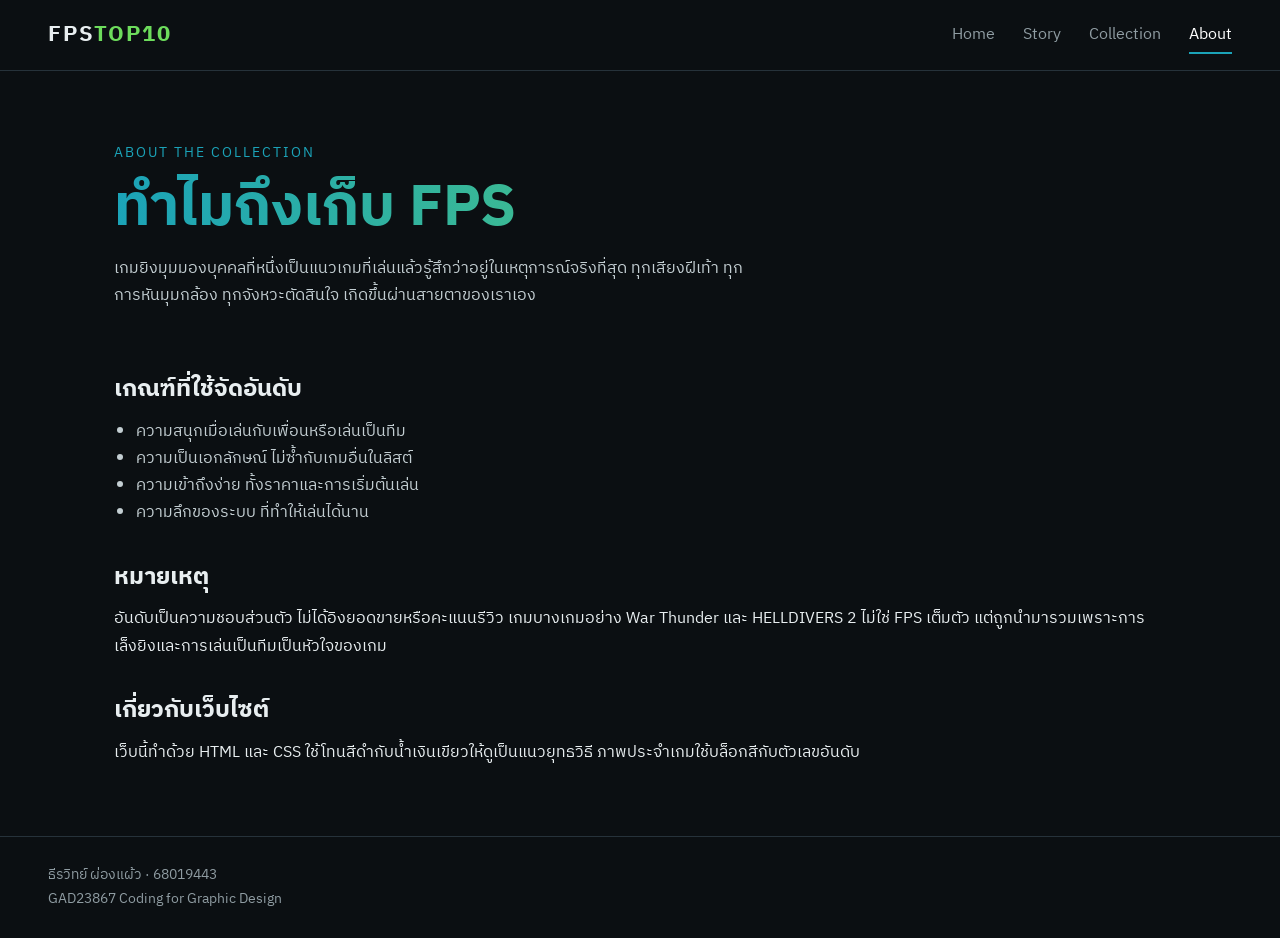
<file: about.html>
<!DOCTYPE html>
<html lang="th">
<head>
  <meta charset="UTF-8">
  <meta name="viewport" content="width=device-width, initial-scale=1.0">
  <title>About · FPS Top 10</title>
  <link rel="stylesheet" href="style.css">
</head>
<body>
  <!-- ===== ส่วนหัว: โลโก้ + เมนู ===== -->
  <header class="site-header">
    <a class="logo" href="index.html">FPS<span>TOP10</span></a>
    <nav>
      <ul class="menu">
        <li><a href="index.html">Home</a></li>
        <li><a href="story.html">Story</a></li>
        <li><a href="collection.html">Collection</a></li>
        <li><a class="active" href="about.html">About</a></li>
      </ul>
    </nav>
  </header>

  <main>
    <!-- ===== บทนำ ===== -->
    <section class="intro">
      <p class="eyebrow">About the Collection</p>
      <h1>ทำไมถึงเก็บ FPS</h1>
      <p class="lead">เกมยิงมุมมองบุคคลที่หนึ่งเป็นแนวเกมที่เล่นแล้วรู้สึกว่าอยู่ในเหตุการณ์จริงที่สุด ทุกเสียงฝีเท้า ทุกการหันมุมกล้อง ทุกจังหวะตัดสินใจ เกิดขึ้นผ่านสายตาของเราเอง</p>
    </section>

    <section class="about">
      <h2>เกณฑ์ที่ใช้จัดอันดับ</h2>
      <ul>
        <li>ความสนุกเมื่อเล่นกับเพื่อนหรือเล่นเป็นทีม</li>
        <li>ความเป็นเอกลักษณ์ ไม่ซ้ำกับเกมอื่นในลิสต์</li>
        <li>ความเข้าถึงง่าย ทั้งราคาและการเริ่มต้นเล่น</li>
        <li>ความลึกของระบบ ที่ทำให้เล่นได้นาน</li>
      </ul>

      <h2>หมายเหตุ</h2>
      <p>อันดับเป็นความชอบส่วนตัว ไม่ได้อิงยอดขายหรือคะแนนรีวิว เกมบางเกมอย่าง War Thunder และ HELLDIVERS 2 ไม่ใช่ FPS เต็มตัว แต่ถูกนำมารวมเพราะการเล็งยิงและการเล่นเป็นทีมเป็นหัวใจของเกม</p>

      <h2>เกี่ยวกับเว็บไซต์</h2>
      <p>เว็บนี้ทำด้วย HTML และ CSS ใช้โทนสีดำกับน้ำเงินเขียวให้ดูเป็นแนวยุทธวิธี ภาพประจำเกมใช้บล็อกสีกับตัวเลขอันดับ</p>
    </section>
  </main>

  <!-- ===== ส่วนท้าย ===== -->
  <footer class="site-footer">
    <p>ธีรวิทย์ ผ่องแผ้ว · 68019443</p>
    <p>GAD23867 Coding for Graphic Design</p>
  </footer>
</body>
</html>
</file>
<file: style.css>
@import url("https://fonts.googleapis.com/css2?family=IBM+Plex+Sans+Thai:wght@400;600;700&display=swap");

* { box-sizing: border-box; margin: 0; padding: 0; }

body {
  background: #0b0f12;
  color: #e8eef0;
  font-family: "IBM Plex Sans Thai", sans-serif;
  line-height: 1.7;
}
a { color: inherit; text-decoration: none; }
ul { list-style: none; }

/* ===== ส่วนหัว ===== */
.site-header {
  display: flex;
  justify-content: space-between;
  align-items: center;
  padding: 16px 48px;
  border-bottom: 1px solid #26323a;
}
.logo { font-size: 1.4rem; font-weight: 700; letter-spacing: 2px; }
.logo span { color: #6ddc5c; }
.menu { display: flex; gap: 28px; }
.menu a { color: #8f9ca2; padding-bottom: 4px; }
.menu a:hover, .menu a.active { color: #fff; border-bottom: 2px solid #1ba3b8; }

main { max-width: 1100px; margin: 0 auto; padding: 0 24px; }

/* ===== บทนำ ===== */
.intro { padding: 70px 0 30px; }
.eyebrow { color: #1ba3b8; font-size: .9rem; letter-spacing: 2px; text-transform: uppercase; }
h1 {
  font-size: 3.6rem;
  line-height: 1.2;
  margin: 8px 0 12px;
  background: linear-gradient(90deg, #1ba3b8, #6ddc5c);
  -webkit-background-clip: text;
  background-clip: text;
  color: transparent;
}
.lead { max-width: 640px; color: #c3ced2; }
.button {
  display: inline-block;
  margin-top: 20px;
  padding: 10px 26px;
  background: #1ba3b8;
  color: #04120a;
  font-weight: 600;
}
.button:hover { background: #6ddc5c; }

/* ===== ภาพแทน (ใส่รูปจริงแทนได้) ===== */
.thumb {
  display: flex;
  align-items: flex-end;
  justify-content: flex-end;
  aspect-ratio: 4 / 3;
  padding: 8px 16px;
  background: linear-gradient(140deg, var(--c1), var(--c2));
}
.thumb span { font-size: 4rem; font-weight: 700; color: rgba(255, 255, 255, .8); line-height: 1; }

.featured img, .game img, .card img {
  display: block;
  width: 100%;
  aspect-ratio: 16 / 9;
  object-fit: cover;
}

/* ===== ชิ้นเด่น / รายละเอียดเกม ===== */
.featured, .game {
  display: grid;
  grid-template-columns: 1fr 1fr;
  gap: 40px;
  align-items: center;
  padding: 40px 0;
  border-bottom: 1px solid #26323a;
}
.featured h2, .game h2 { font-size: 2.2rem; margin: 6px 0 10px; }
.meta { margin-top: 14px; color: #c3ced2; }
.meta b { color: #1ba3b8; margin-right: 6px; }

/* ===== แกลเลอรี ===== */
.section-title { font-size: 1.6rem; margin: 50px 0 20px; padding-left: 12px; border-left: 4px solid #1ba3b8; }
.grid { display: grid; grid-template-columns: repeat(auto-fill, minmax(220px, 1fr)); gap: 20px; }
.card { background: #131a1f; border: 1px solid #26323a; }
.card:hover { border-color: #1ba3b8; }
.card figcaption { padding: 12px 14px 16px; }
.card .no { color: #1ba3b8; font-size: .85rem; }
.card h3 { font-size: 1.15rem; }
.card p { color: #8f9ca2; font-size: .9rem; }

/* ===== หน้า About ===== */
.about h2 { margin: 30px 0 8px; }
.about ul { list-style: disc; padding-left: 22px; color: #c3ced2; }

/* ===== ส่วนท้าย ===== */
.site-footer {
  margin-top: 70px;
  padding: 26px 48px;
  border-top: 1px solid #26323a;
  color: #8f9ca2;
  font-size: .9rem;
}

/* ===== มือถือ ===== */
@media (max-width: 700px) {
  .site-header { flex-direction: column; gap: 10px; padding: 14px 20px; }
  .menu { gap: 16px; }
  h1 { font-size: 2.6rem; }
  .featured, .game { grid-template-columns: 1fr; }
}
</file>
